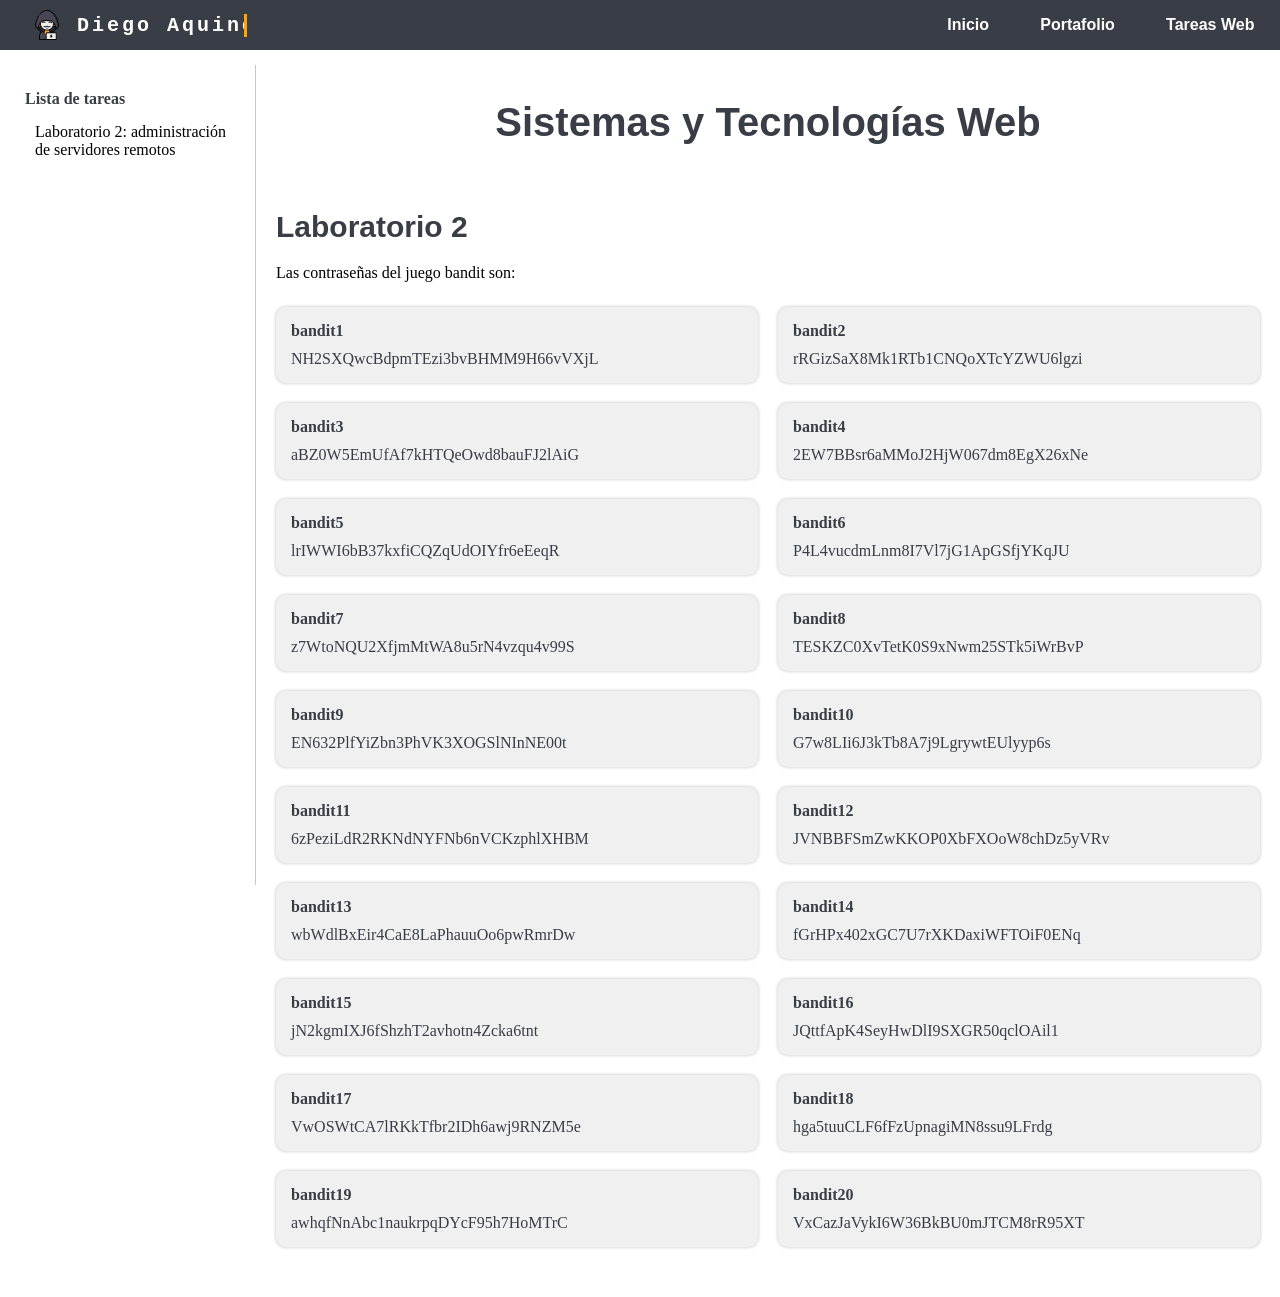
<file: webAssigments.html>
<!DOCTYPE html>
<html lang="en">

<head>
    <meta charset="UTF-8">
    <meta http-equiv="X-UA-Compatible" content="IE=edge">
    <meta name="viewport" content="width=device-width, initial-scale=1.0">
    <title>Curso Web UVG</title>

    <link rel="stylesheet" href="styles/global.css">

    <link rel="stylesheet" href="styles/navBar.css">
    <link rel="stylesheet" href="styles/scrollbar.css">

    <link rel="stylesheet" href="styles/webAssigments.css">
    <script src="scripts/navBar.js" defer></script>

    <script src="scripts/webAssigments_lab03.js" defer></script>
</head>

<body>

    <header>


    </header>

    <main>

        <div class="sideBar scrollbar-gray">
            <div class="title ">Lista de tareas</div>
            <ul>
                <li><a href="#lab2">Laboratorio 2: administración de servidores remotos</a></li>
            </ul>

        </div>

        <div id="content-container">
            <h1 class="page-title">Sistemas y Tecnologías Web</h1>

            <section id="lab2">
                <h2 class="section-title">Laboratorio 2</h2>
                <p>Las contraseñas del juego bandit son:</p>
                <div class="passwords-container">
                    
                    
                </div>
            </section>

        </div>
    </main>

</body>

</html>
</file>
<file: styles/global.css>
* {
    margin: 0;
    padding: 0;
    box-sizing: border-box;

    --title-font--: helvetica;
    --text-font--: verdana;
    --text-size--: 20px;
    --theme-color--: #393E46;

}
</file>
<file: styles/navBar.css>
* {

    --navBar-height--: 50px;
    --navBar-logo-size: 30px;
}

header:not(.transparent-effect) nav#navBar{
    background-color: var(--theme-color--) !important;
    color:white;
}

nav#navBar {
    position: fixed;
    background-color: transparent;
    display: flex;
    align-items: center;
    justify-content: space-between;
    height: var(--navBar-height--);
    width: 100%;
    z-index: 9999;
    transition: .3s all ease;
}

nav#navBar:not(.transparent) {
    background-color: var(--theme-color--);
    color: white;

}

nav#navBar.transparent {
    color: var(--theme-color--);
    
}

nav#navBar .logo-container {
    display: flex;
    align-items: center;
    gap: 15px;
    justify-content: flex-end;
}


nav#navBar .logo {
    background-image: url("../images/logo.svg");
    background-size: cover;
    background-repeat: no-repeat;
    background-position: center;
    width: var(--navBar-logo-size);
    height: var(--navBar-logo-size);
    margin-left: 2.5vw;
    animation: logo-animation 1s forwards;
}

nav#navBar .logo-name {
    color: var(--navBar-color--);
    font-family: monospace;
    font-size: 20px;
    font-weight: bold;
    overflow: hidden;
    border-right: .15em solid orange;
    white-space: nowrap;
    margin: 0 auto;
    letter-spacing: .15em;
    animation:
        typing 2s steps(12, end) forwards,
        blink-caret .75s step-end infinite;
    animation-delay: 0.5s;
    width: 170px;
    visibility: hidden;
}

nav#navBar ul {
    color: var(--navBar-color--);
    font-weight: 550;
    display: flex;
    flex-direction: row;
    align-items: center;
    justify-content: center;
    list-style-type: none;
    font-family: var(--title-font--);
}

nav#navBar ul li {
    margin: 0 2vw 0 2vw;
    user-select: none;
    cursor: pointer;
    transition: all .2s ease;
}

nav#navBar ul li:hover {
    transform: translateY(-5px)
}

nav#navBar a {
    color: inherit;
    text-decoration: none;
}

/*Animacion del logo*/
@keyframes logo-animation {



    from {
        width: calc(var(--navBar-logo-size) + 5px);
        height: calc(var(--navBar-logo-size) + 5px);
    }
}

/*typing animation*/
@keyframes typing {
    from {
        width: 0;
    }

    to {
        visibility: visible;

    }


}

/* Efecto de parpadeo */
@keyframes blink-caret {
    from, to {
        border-color: transparent
    }

    50% {
        border-color: orange;
    }
}



@media only screen and (max-width:460px) {
    * {
        --navBar-height--: 70px;
    }

    nav#navBar {
        flex-direction: column;
        justify-content: space-evenly;

    }

    nav#navBar .logo {
        margin-left: 0;
    }


    nav#navBar .logo-name {
        display: none;
    }

}
</file>
<file: styles/scrollbar.css>
/*------------------------scroll azul-----------------*/
.scrollbar-skyBlue::-webkit-scrollbar {
    width: 7px;
    height: 7px;
    transition: all .1s ease;
    }
    
    .scrollbar-skyBlue::-webkit-scrollbar-thumb {
    border-radius: 10px;
    -webkit-box-shadow: inset 0 0 6px rgba(0, 0, 0, 0.1);
    background: rgb(37, 108, 221); 
}
    
    .scrollbar-skyBlue::-webkit-scrollbar-thumb:hover {
    background:  #1b70fa;
    box-shadow: 0 0 2px 1px rgba(0, 0, 0, 0.2);
    }
    
    /* Cambiamos el fondo cuando esté en active */
    .scrollbar-skyBlue::-webkit-scrollbar-thumb:active {
    background-color:  rgb(0, 94, 245);
    }

    /*--------------------scroll gris-----------------------*/

    .scrollbar-gray::-webkit-scrollbar {
        width: 7px;
        height: 7px;
        transition: all .1s ease;
         
        }
        
        .scrollbar-gray::-webkit-scrollbar-thumb {
        border-radius: 10px;
        -webkit-box-shadow: inset 0 0 6px rgba(0, 0, 0, 0.1);
        background: #345f75}
        
        .scrollbar-gray::-webkit-scrollbar-thumb:hover {
            background-color: #3b6978 ;
        box-shadow: 0 0 2px 1px rgba(0, 0, 0, 0.2);
        }
        
        /* Cambiamos el fondo cuando esté en active */
        .scrollbar-gray::-webkit-scrollbar-thumb:active {
            background:#46738b;
        }
</file>
<file: styles/webAssigments.css>
header{
    height: var(--navBar-height--);
}

html{
    scroll-behavior: smooth;
}

main{
    display: grid;
    grid-template-columns: minmax(200px,1fr) minmax(0,4fr);
    font-family: var(--text-font--);
    max-width: 2000px;
    margin: auto;
}

.sideBar{
    height: calc(100vh  - var(--navBar-height--) - 30px);
    padding: 25px;
    list-style: none;
    display: flex;
    flex-direction: column;
    gap: 15px;
    border-right: solid 1px #c7c7c7;
    margin: 15px 0 15px 0;
    box-sizing: border-box;
    overflow-y: auto;
    position: sticky;
    top:calc(var(--navBar-height--) + 15px);
}

.sideBar .title{
    font-weight: bold;
    color:var(--theme-color--)
}

.sideBar ul{
    list-style: none;
    padding-left: 10px;
}
.sideBar li:not(:last-child){
    margin-bottom: 20px;
}

.sideBar a{
    text-decoration: none;
    color: black;
}

.sideBar a:hover{
    text-decoration: underline;
}

#content-container{
    padding: 50px 20px;
}

h1,h2,h3,h4,h5,h6{
    color:var(--theme-color--)
}

.page-title{
    font-family: var(--title-font--);
    text-align: center;
    font-size: 40px;
}

.section-title{
    font-family: var(--title-font--);
    font-size: 30px;
    margin-bottom: 20px;
}

section{
    padding-top: calc(var(--navBar-height--) + 15px);
}

section#lab2 .passwords-container{
    
    width: 100%;
    display: grid;
    grid-template-columns: repeat(auto-fit, minmax(325px, 1fr));
    gap: 20px;
    margin-top: 25px;
}

section#lab2 .password-item{
    display: flex;
    flex-direction: column;
    color:var(--theme-color--);
    gap:10px;
    padding: 15px;
    background-color: rgb(240, 240, 240);
    border-radius: 10px;
    box-shadow: 0 0 3px 1px rgba(0, 0, 0, 0.15);
    overflow-x: auto;
}

section#lab2 .level{
    font-weight: bold;
}
</file>
